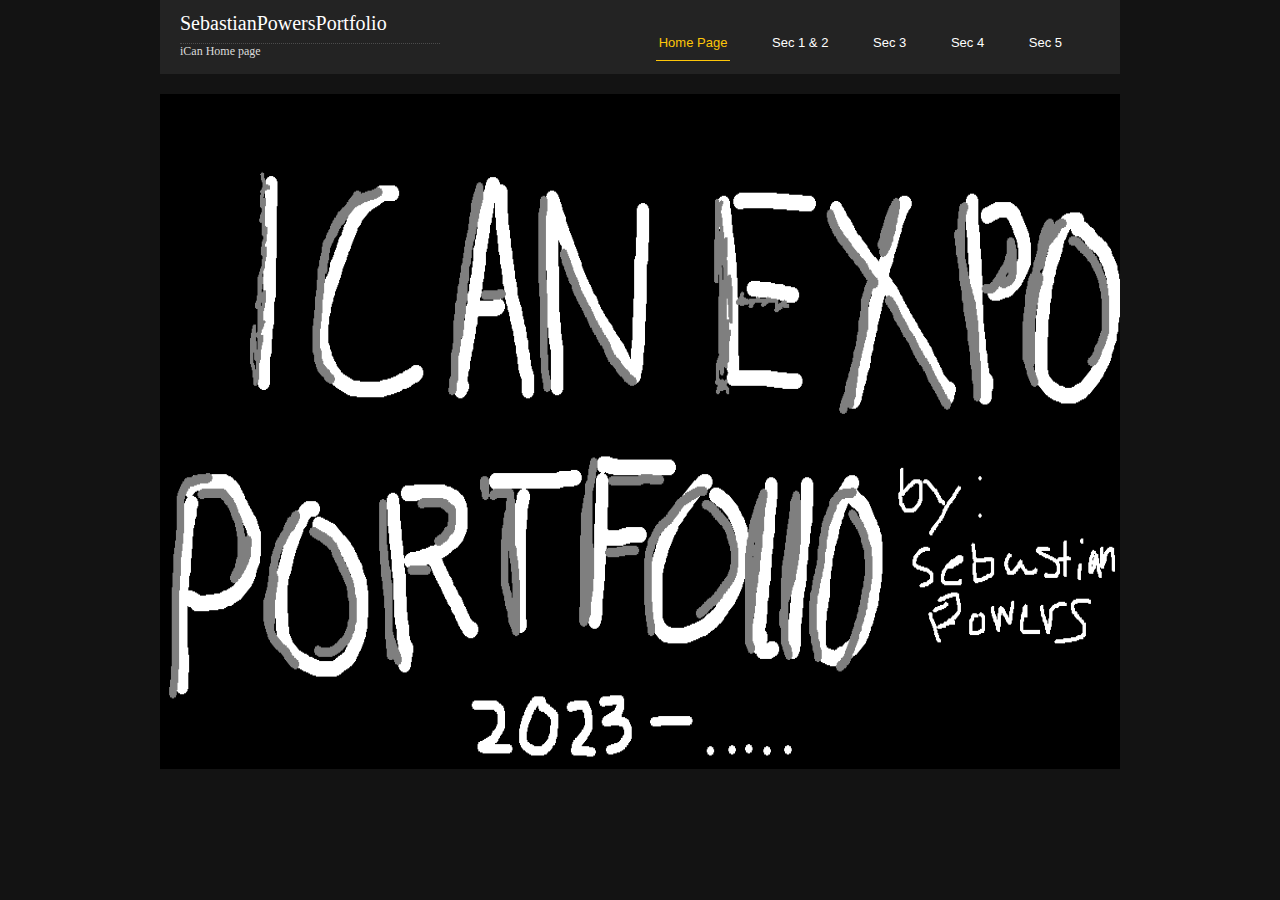
<file: mainpage.html>
<!DOCTYPE html PUBLIC "-//W3C//DTD XHTML 1.0 Transitional//EN" "http://www.w3.org/TR/xhtml1/DTD/xhtml1-transitional.dtd">
<!--
Template Name: Darkness
Author: <a href="http://www.os-templates.com/">OS Templates</a>
Author URI: http://www.os-templates.com/
Licence: Free to use under our free template licence terms
Licence URI: http://www.os-templates.com/template-terms
-->
<html xmlns="http://www.w3.org/1999/xhtml">
<head>
<title>SebastianPowersPortfolio</title>
<meta http-equiv="Content-Type" content="text/html; charset=iso-8859-1" />
<link rel="stylesheet" href="layout/styles/layout.css" type="text/css" />
</head>
<style>
  img{
    display: block;
    margin: auto;
  }
</style>
<body id="top">
<div class="wrapper">
  <div id="header">
    <div id="logo">
      <h3 style="color:white;">SebastianPowersPortfolio</h3>
      <p>iCan Home page</p>
    </div>
    <div id="topnav">
      <ul>
        <li class="active"><a href="mainpage.html">Home Page</a></li>
        <li><a href="sec1and2.html">Sec 1 & 2</a></li>
        <li><a href="sec3.html">Sec 3</a></li>
        <li><a href="">Sec 4</a></li>
        <li><a href="">Sec 5</a></li>
      </ul>
    </div>
    <br class="clear" />
  </div>
</div>
<div class="wrapper">
  <div id="latest">
    <div class="center">
          <img src="imagessec3/Portfoliohomescreen.png" width="960" height="675" style="display: inline-block;">
      </div>  
  </div>
</div>
</file>
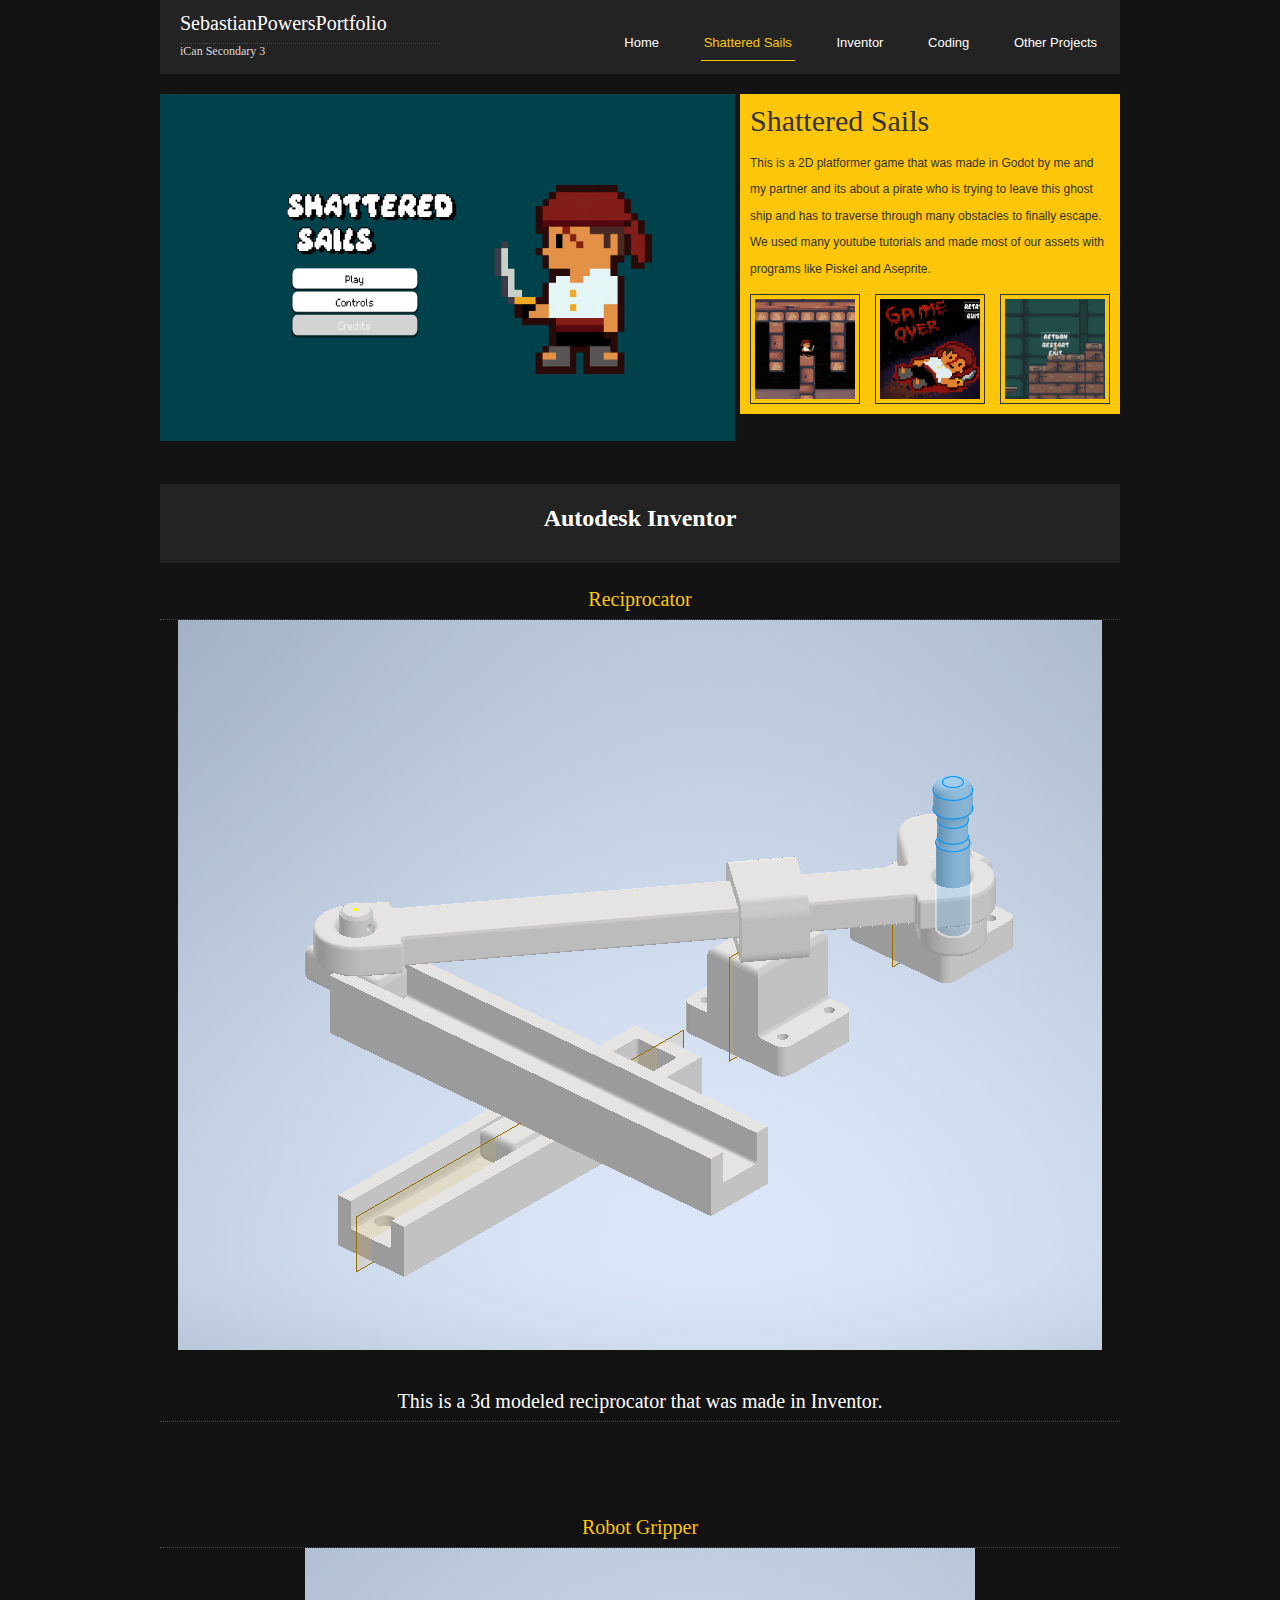
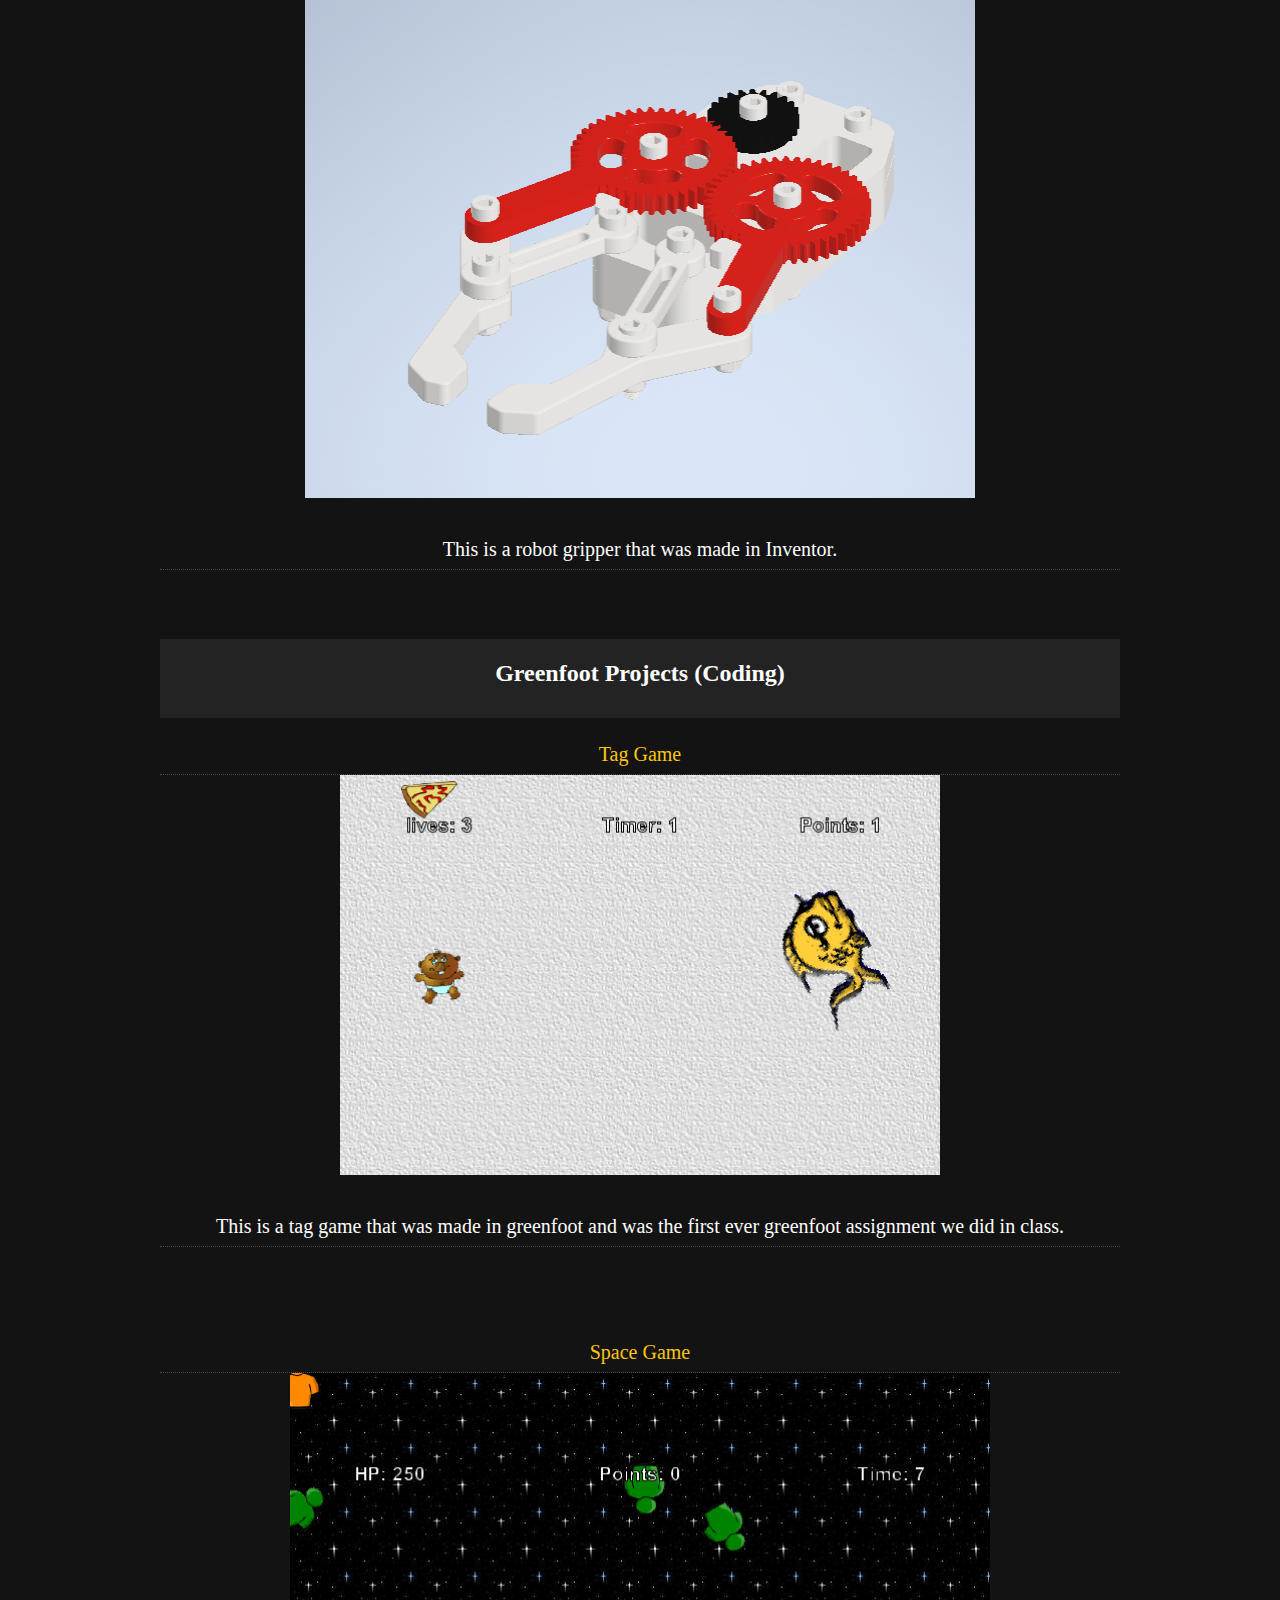
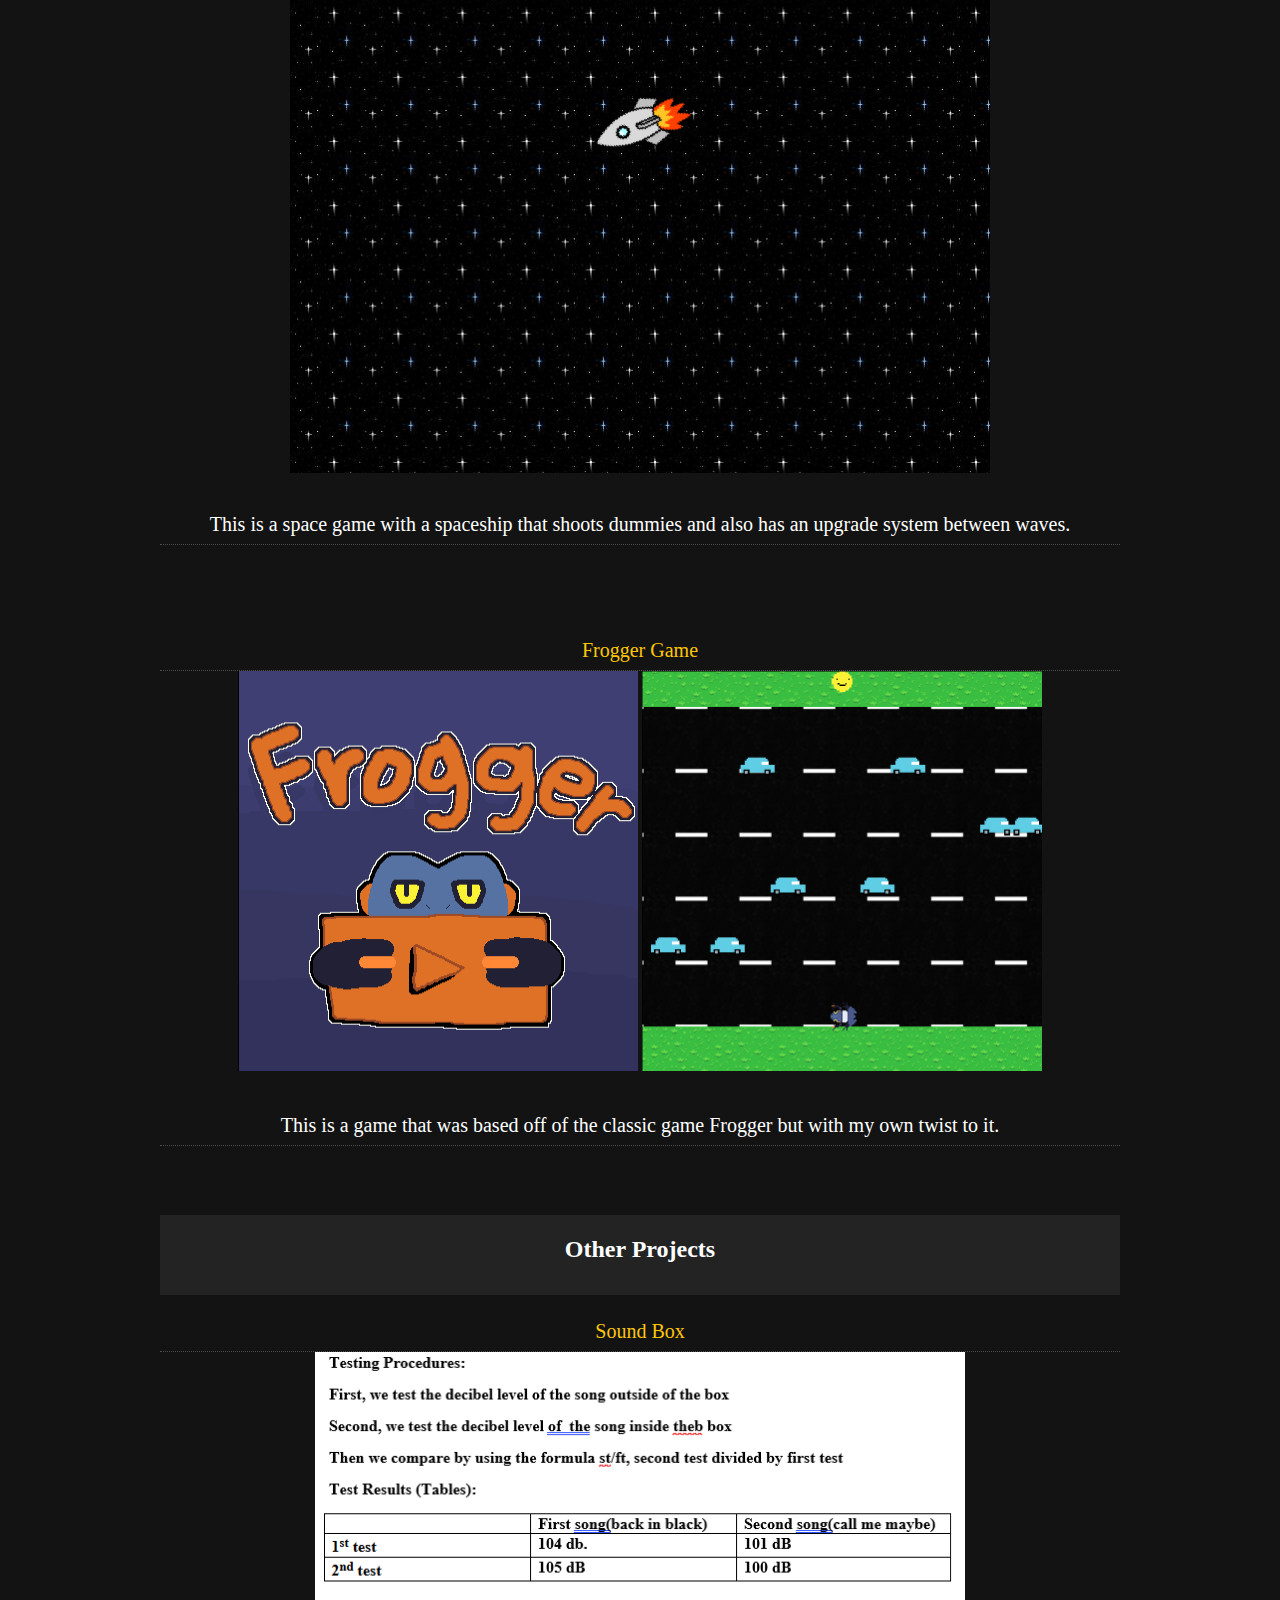
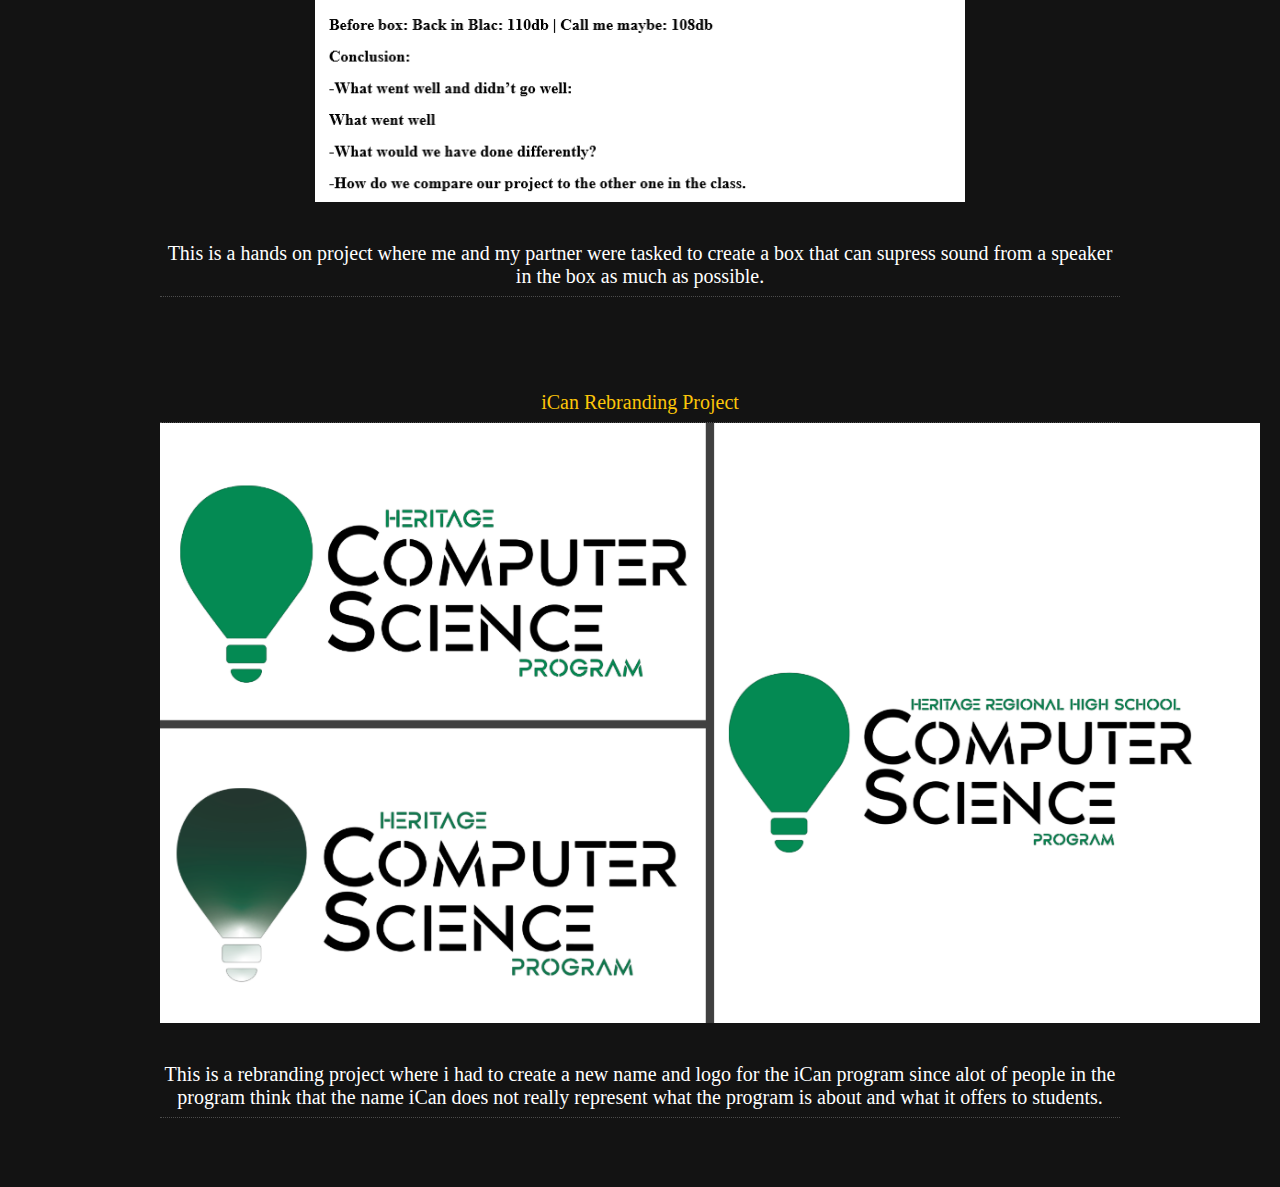
<file: sec3.html>
<!DOCTYPE html PUBLIC "-//W3C//DTD XHTML 1.0 Transitional//EN" "http://www.w3.org/TR/xhtml1/DTD/xhtml1-transitional.dtd">
<!--
Template Name: Darkness
Author: <a href="http://www.os-templates.com/">OS Templates</a>
Author URI: http://www.os-templates.com/
Licence: Free to use under our free template licence terms
Licence URI: http://www.os-templates.com/template-terms
-->
<html xmlns="http://www.w3.org/1999/xhtml">
<head>
<title>SebastianPowersPortfolio</title>
<meta http-equiv="Content-Type" content="text/html; charset=iso-8859-1" />
<link rel="stylesheet" href="layout/styles/layout.css" type="text/css" />
</head>
<style>
  img{
    display: block;
    margin: auto;
  }
</style>
<body id="top">
<div class="wrapper">
  <div id="header">
    <div id="logo">
      <h3 style="color:white;">SebastianPowersPortfolio</h3>
      <p>iCan Secondary 3</p>
    </div>
    <div id="topnav">
      <ul>
        <li><a href="index.html">Home</a></li>
        <li class="active"><a href="sec3.html">Shattered Sails</a></li>
        <li><a href="#inventor">Inventor</a></li>
        <li><a href="#coding">Coding</a></li>
        <li class="last"><a href="#otherprojects">Other Projects</a></li>
      </ul>
    </div>
    <br class="clear" />
  </div>
</div>
<div class="wrapper">
  <div id="latest">
    <div class="fl_left">
      <img src="imagessec3/shatteredsailsmainmenu.png" height="347" width="575">
    </div>
    <div class="fl_newright">
      <h2>Shattered Sails</h2>
      <p>This is a 2D platformer game that was made in Godot by me and my partner
        and its about a pirate who is trying to leave this ghost ship and has to traverse through many obstacles to finally escape.
        We used many youtube tutorials and made most of our assets with programs like Piskel and Aseprite. 
      </p>
      <ul>
        <li><a href="#"><img src="imagessec3/shatteredsailsgameplay1.png" alt="1stimage" height="100" width="100" /></a></li>
        <li><a href="#"><img src="imagessec3/shatteredsailsgameplay2.png" alt="2ndimage" height="100" width="100" /></a></li>
        <li class="last"><a href="#"><img src="imagessec3/shatteredsailsgameplay3.png" alt="3rdimage" height="100" width="100"/></a></li>
      </ul>
    </div>
    <br class="clear" />
  </div>
</div>
<br class="clear"/>
<br class="clear"/>
<br class="clear"/>
<br class="clear"/>
<br class="clear"/>


<div id="header">
  <div style="text-align: center;">
    <h1 id="inventor" style="color:white;">Autodesk Inventor</h1>
  </div>
</div>



<div class="wrapper">
  <div id="intro">
        <div class="wrapper">
          <div id="latest">
            <div class="center">
              <h1 style="color: #FDC609;">
                Reciprocator
              </h1>
                <img src="imagessec3/inventorimage1.png" width="924" height="730" style="display: inline-block;" style="width:50%;">
              </div>
              
              <div class="center">
                <h4 style="color: white;">
                  This is a 3d modeled reciprocator that was made in Inventor.
                </h4>
              </div>
              <br class="clear" />
            </div>
          </div>
    </div>
  </div>   

  <div class="wrapper">
    <div id="intro">
          <div class="wrapper">
            <div id="latest">
              <div class="center">
                <h1 style="color: #FDC609;">
                  Robot Gripper
                </h1>
                  <img src="imagessec3/inventorimage2.png" width="670" height="550" style="display: inline-block;" style="width:50%;">
                </div>
              

                <div class="center">
                  <h4 style="color: white;">
                    This is a robot gripper that was made in Inventor.
                  </h4>
                </div>
                <br class="clear" />
            </div>
          </div>
        </div>
      </div>   

<div id="header">
  <div style="text-align: center;">
    <h1 id="coding" style="color:white;">Greenfoot Projects (Coding)</h1>
  </div>
</div>



<div class="wrapper">
  <div id="intro">
        <div class="wrapper">
          <div id="latest">
            <div class="center">
              <h1 style="color: #FDC609;">
                Tag Game
              </h1>
                <img src="imagessec3/greenfootimage3.png" width="600" height="400" style="display: inline-block;" style="width:50%;">
              </div>
              
              <div class="center">
                <h4 style="color: white;">
                  This is a tag game that was made in greenfoot and was the first ever greenfoot assignment we did in class.
                </h4>
              </div>
              <br class="clear" />
            </div>
          </div>
    </div>
  </div>   

  <div class="wrapper">
    <div id="intro">
          <div class="wrapper">
            <div id="latest">
              <div class="center">
                <h1 style="color: #FDC609;">
                  Space Game
                </h1>
                  <img src="imagessec3/greenfootimage2.png" width="700" height="700" style="display: inline-block;" style="width:50%;">
                </div>
              

                <div class="center">
                  <h4 style="color: white;">
                    This is a space game with a spaceship that shoots dummies and also has an upgrade system between waves.
                  </h4>
                </div>
                <br class="clear" />
            </div>
          </div>
        </div>
      </div> 

 <div class="wrapper">
    <div id="intro">
          <div class="wrapper">
            <div id="latest">
              <div class="center">
                <h1 style="color: #FDC609;">
                  Frogger Game
                </h1>
                  <img src="imagessec3/greenfootimage1.png" width="400" height="400" style="display: inline-block;" style="width:50%;">
                  <img src="imagessec3/greenfootimage4.png" width="400" height="400" style="display: inline-block;" style="width:50%;">
                </div>
              

                <div class="center">
                  <h4 style="color: white;">
                    This is a game that was based off of the classic game Frogger but with my own twist to it.
                  </h4>
                </div>
                <br class="clear" />
            </div>
          </div>
        </div>
      </div> 

<div id="header">
  <div style="text-align: center;">
    <h1 id="otherprojects" style="color:white;">Other Projects</h1>
  </div>
</div>

 <div class="wrapper">
    <div id="intro">
          <div class="wrapper">
            <div id="latest">
              <div class="center">
                <h1 style="color: #FDC609;">
                  Sound Box
                </h1>
                  <img src="imagessec3/otherprojectsimage1.png" width="650" height="450" style="display: inline-block;" style="width:50%;">
                </div>
              

                <div class="center">
                  <h4 style="color: white;">
                    This is a hands on project where me and my partner were tasked to create a box that can supress sound from a speaker in the box as much as possible.
                  </h4>
                </div>
                <br class="clear" />
            </div>
          </div>
        </div>
      </div> 

 <div class="wrapper">
    <div id="intro">
          <div class="wrapper">
            <div id="latest">
              <div class="center">
                <h1 style="color: #FDC609;">
                  iCan Rebranding Project
                </h1>
                  <img src="imagessec3/otherprojectsimage2.png" width="1100" height="600" style="display: inline-block;" style="width:50%;">
                </div>
              

                <div class="center">
                  <h4 style="color: white;">
                    This is a rebranding project where i had to create a new name and logo for the iCan program since alot of people in the program think that the name iCan does not really
                    represent what the program is about and what it offers to students.
                  </h4>
                </div>
                <br class="clear" />
            </div>
          </div>
        </div>
      </div>
</file>
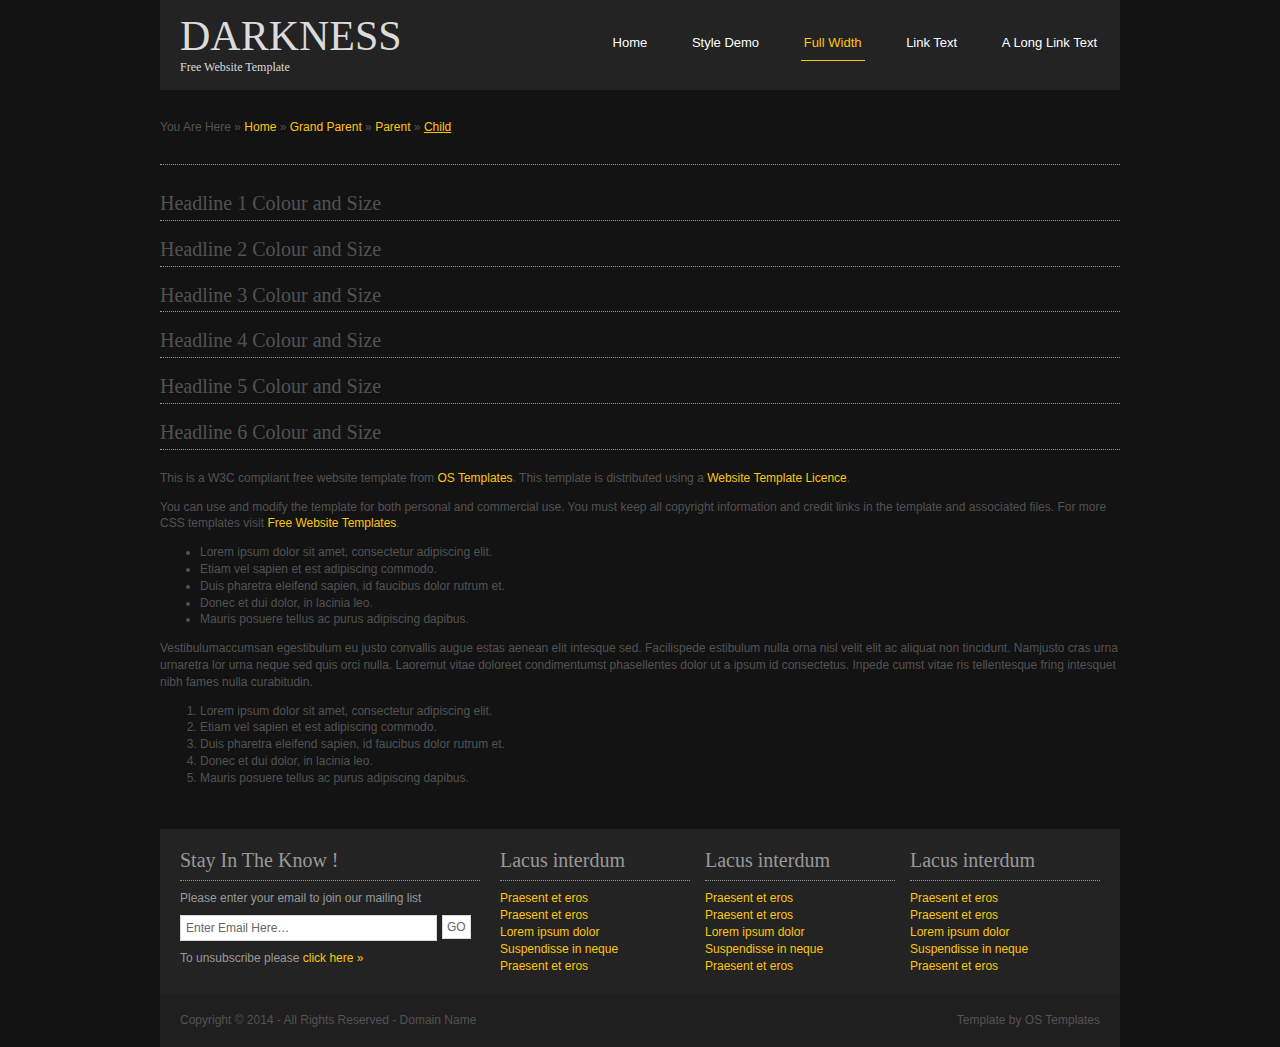
<file: pages/full-width.html>
<!DOCTYPE html PUBLIC "-//W3C//DTD XHTML 1.0 Transitional//EN" "http://www.w3.org/TR/xhtml1/DTD/xhtml1-transitional.dtd">
<!--
Template Name: Darkness
Author: <a href="http://www.os-templates.com/">OS Templates</a>
Author URI: http://www.os-templates.com/
Licence: Free to use under our free template licence terms
Licence URI: http://www.os-templates.com/template-terms
-->
<html xmlns="http://www.w3.org/1999/xhtml">
<head>
<title>Darkness | Full Width</title>
<meta http-equiv="Content-Type" content="text/html; charset=iso-8859-1" />
<link rel="stylesheet" href="../layout/styles/layout.css" type="text/css" />
</head>
<body id="top">
<div class="wrapper">
  <div id="header">
    <div id="logo">
      <h1><a href="../index.html">Darkness</a></h1>
      <p>Free Website Template</p>
    </div>
    <div id="topnav">
      <ul>
        <li><a href="../index.html">Home</a></li>
        <li><a href="style-demo.html">Style Demo</a></li>
        <li class="active"><a href="full-width.html">Full Width</a></li>
        <li><a href="#">Link Text</a></li>
        <li class="last"><a href="#">A Long Link Text</a></li>
      </ul>
    </div>
    <br class="clear" />
  </div>
</div>
<div class="wrapper">
  <div id="breadcrumb">
    <ul>
      <li class="first">You Are Here</li>
      <li>&#187;</li>
      <li><a href="#">Home</a></li>
      <li>&#187;</li>
      <li><a href="#">Grand Parent</a></li>
      <li>&#187;</li>
      <li><a href="#">Parent</a></li>
      <li>&#187;</li>
      <li class="current"><a href="#">Child</a></li>
    </ul>
  </div>
</div>
<div class="wrapper">
  <div id="container">
    <h1>Headline 1 Colour and Size</h1>
    <h2>Headline 2 Colour and Size</h2>
    <h3>Headline 3 Colour and Size</h3>
    <h4>Headline 4 Colour and Size</h4>
    <h5>Headline 5 Colour and Size</h5>
    <h6>Headline 6 Colour and Size</h6>
    <p>This is a W3C compliant free website template from <a href="http://www.os-templates.com/" title="Free Website Templates">OS Templates</a>. This template is distributed using a <a href="http://www.os-templates.com/template-terms">Website Template Licence</a>.</p>
    <p>You can use and modify the template for both personal and commercial use. You must keep all copyright information and credit links in the template and associated files. For more CSS templates visit <a href="http://www.os-templates.com/">Free Website Templates</a>.</p>
    <ul>
      <li>Lorem ipsum dolor sit amet, consectetur adipiscing elit.</li>
      <li>Etiam vel sapien et est adipiscing commodo.</li>
      <li>Duis pharetra eleifend sapien, id faucibus dolor rutrum et.</li>
      <li>Donec et dui dolor, in lacinia leo.</li>
      <li>Mauris posuere tellus ac purus adipiscing dapibus.</li>
    </ul>
    <p>Vestibulumaccumsan egestibulum eu justo convallis augue estas aenean elit intesque sed. Facilispede estibulum nulla orna nisl velit elit ac aliquat non tincidunt. Namjusto cras urna urnaretra lor urna neque sed quis orci nulla. Laoremut vitae doloreet condimentumst phasellentes dolor ut a ipsum id consectetus. Inpede cumst vitae ris tellentesque fring intesquet nibh fames nulla curabitudin.</p>
    <ol>
      <li>Lorem ipsum dolor sit amet, consectetur adipiscing elit.</li>
      <li>Etiam vel sapien et est adipiscing commodo.</li>
      <li>Duis pharetra eleifend sapien, id faucibus dolor rutrum et.</li>
      <li>Donec et dui dolor, in lacinia leo.</li>
      <li>Mauris posuere tellus ac purus adipiscing dapibus.</li>
    </ol>
  </div>
</div>
<div class="wrapper">
  <div id="footer">
    <div id="newsletter">
      <h2>Stay In The Know !</h2>
      <p>Please enter your email to join our mailing list</p>
      <form action="#" method="post">
        <fieldset>
          <legend>News Letter</legend>
          <input type="text" value="Enter Email Here&hellip;"  onfocus="this.value=(this.value=='Enter Email Here&hellip;')? '' : this.value ;" />
          <input type="submit" name="news_go" id="news_go" value="GO" />
        </fieldset>
      </form>
      <p>To unsubscribe please <a href="#">click here &raquo;</a></p>
    </div>
    <div class="footbox">
      <h2>Lacus interdum</h2>
      <ul>
        <li><a href="#">Praesent et eros</a></li>
        <li><a href="#">Praesent et eros</a></li>
        <li><a href="#">Lorem ipsum dolor</a></li>
        <li><a href="#">Suspendisse in neque</a></li>
        <li class="last"><a href="#">Praesent et eros</a></li>
      </ul>
    </div>
    <div class="footbox">
      <h2>Lacus interdum</h2>
      <ul>
        <li><a href="#">Praesent et eros</a></li>
        <li><a href="#">Praesent et eros</a></li>
        <li><a href="#">Lorem ipsum dolor</a></li>
        <li><a href="#">Suspendisse in neque</a></li>
        <li class="last"><a href="#">Praesent et eros</a></li>
      </ul>
    </div>
    <div class="footbox">
      <h2>Lacus interdum</h2>
      <ul>
        <li><a href="#">Praesent et eros</a></li>
        <li><a href="#">Praesent et eros</a></li>
        <li><a href="#">Lorem ipsum dolor</a></li>
        <li><a href="#">Suspendisse in neque</a></li>
        <li class="last"><a href="#">Praesent et eros</a></li>
      </ul>
    </div>
    <br class="clear" />
  </div>
</div>
<div class="wrapper">
  <div id="copyright">
    <p class="fl_left">Copyright &copy; 2014 - All Rights Reserved - <a href="#">Domain Name</a></p>
    <p class="fl_right">Template by <a target="_blank" href="http://www.os-templates.com/" title="Free Website Templates">OS Templates</a></p>
    <br class="clear" />
  </div>
</div>
</body>
</html>
</file>
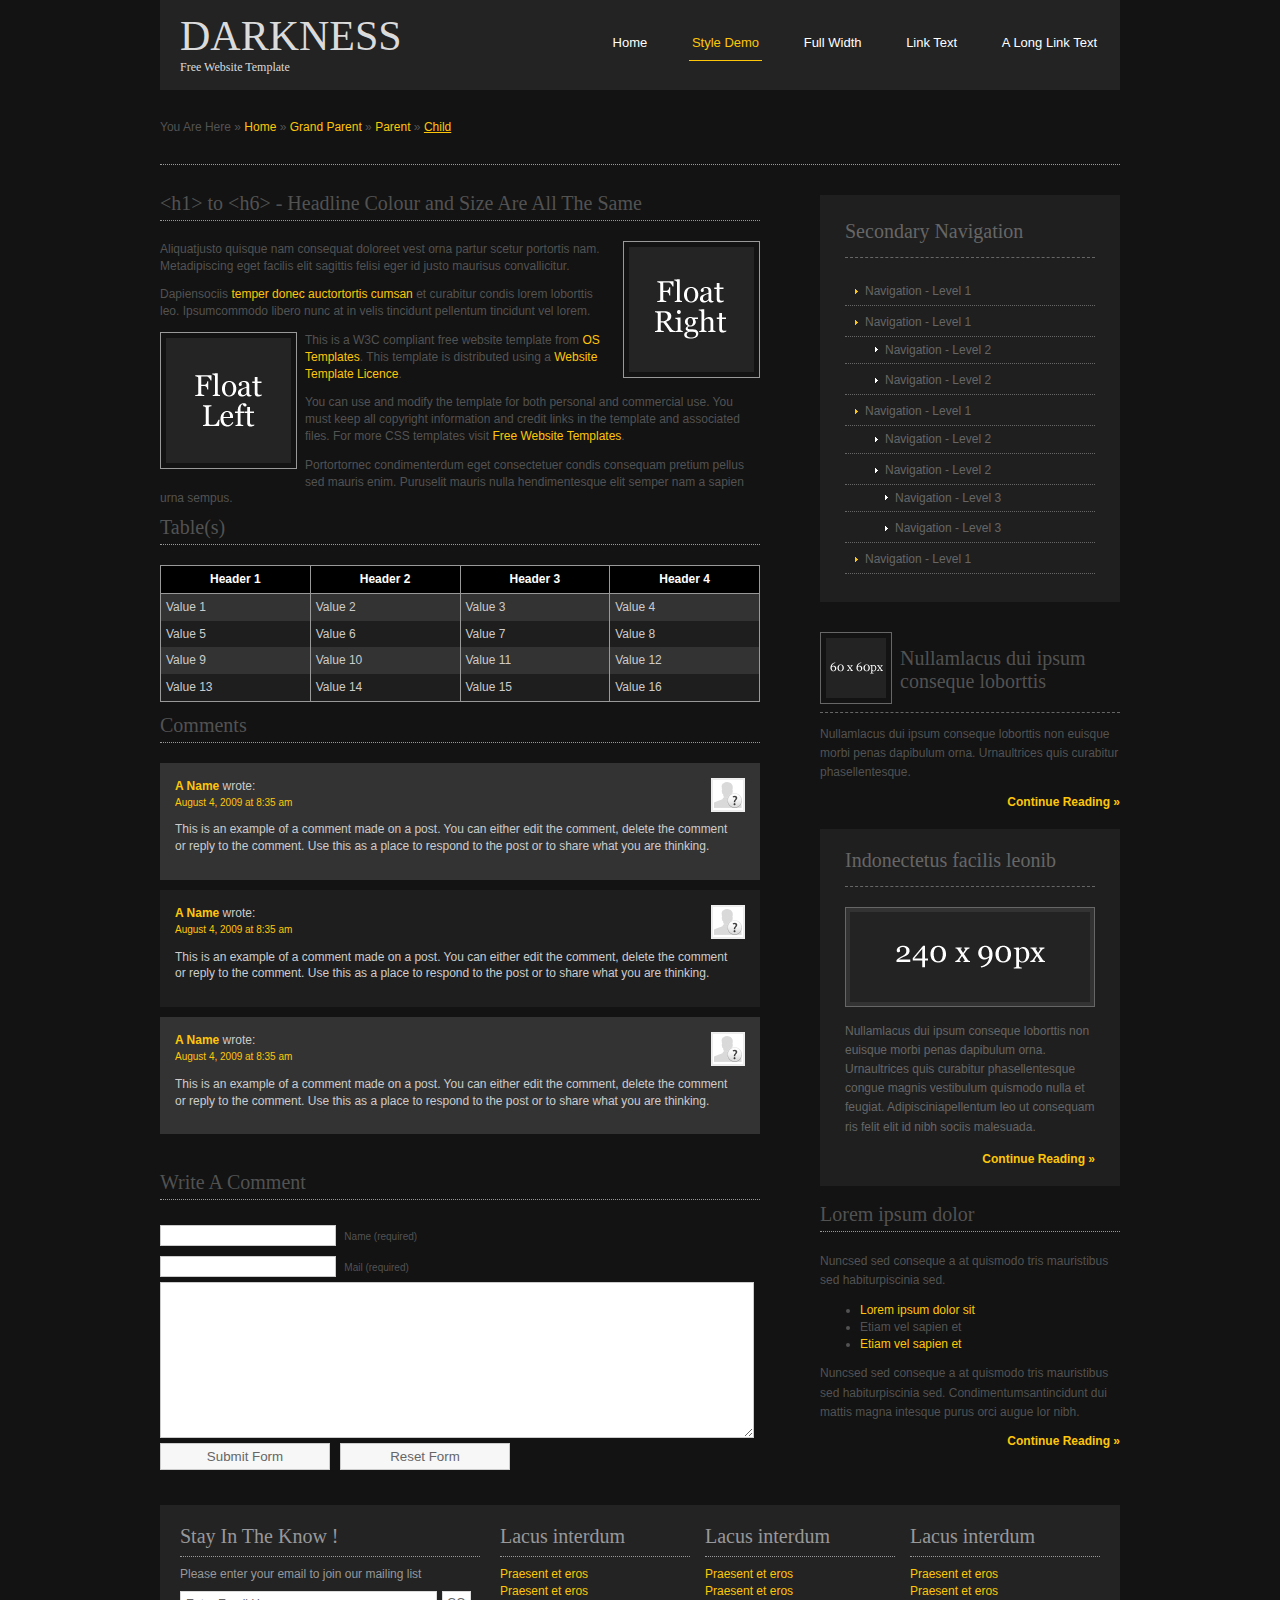
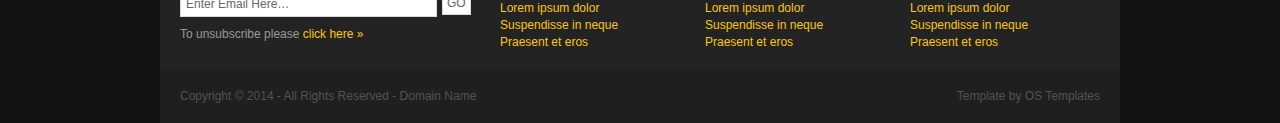
<file: pages/style-demo.html>
<!DOCTYPE html PUBLIC "-//W3C//DTD XHTML 1.0 Transitional//EN" "http://www.w3.org/TR/xhtml1/DTD/xhtml1-transitional.dtd">
<!--
Template Name: Darkness
Author: <a href="http://www.os-templates.com/">OS Templates</a>
Author URI: http://www.os-templates.com/
Licence: Free to use under our free template licence terms
Licence URI: http://www.os-templates.com/template-terms
-->
<html xmlns="http://www.w3.org/1999/xhtml">
<head>
<title>Darkness | Style Demo</title>
<meta http-equiv="Content-Type" content="text/html; charset=iso-8859-1" />
<link rel="stylesheet" href="../layout/styles/layout.css" type="text/css" />
</head>
<body id="top">
<div class="wrapper">
  <div id="header">
    <div id="logo">
      <h1><a href="../index.html">Darkness</a></h1>
      <p>Free Website Template</p>
    </div>
    <div id="topnav">
      <ul>
        <li><a href="../index.html">Home</a></li>
        <li class="active"><a href="style-demo.html">Style Demo</a></li>
        <li><a href="full-width.html">Full Width</a></li>
        <li><a href="#">Link Text</a></li>
        <li class="last"><a href="#">A Long Link Text</a></li>
      </ul>
    </div>
    <br class="clear" />
  </div>
</div>
<div class="wrapper">
  <div id="breadcrumb">
    <ul>
      <li class="first">You Are Here</li>
      <li>&#187;</li>
      <li><a href="#">Home</a></li>
      <li>&#187;</li>
      <li><a href="#">Grand Parent</a></li>
      <li>&#187;</li>
      <li><a href="#">Parent</a></li>
      <li>&#187;</li>
      <li class="current"><a href="#">Child</a></li>
    </ul>
  </div>
</div>
<div class="wrapper">
  <div id="container">
    <div id="content">
      <h1>&lt;h1&gt; to &lt;h6&gt; - Headline Colour and Size Are All The Same</h1>
      <img class="imgr" src="../images/demo/imgr.gif" alt="" width="125" height="125" />
      <p>Aliquatjusto quisque nam consequat doloreet vest orna partur scetur portortis nam. Metadipiscing eget facilis elit sagittis felisi eger id justo maurisus convallicitur.</p>
      <p>Dapiensociis <a href="#">temper donec auctortortis cumsan</a> et curabitur condis lorem loborttis leo. Ipsumcommodo libero nunc at in velis tincidunt pellentum tincidunt vel lorem.</p>
      <img class="imgl" src="../images/demo/imgl.gif" alt="" width="125" height="125" />
      <p>This is a W3C compliant free website template from <a href="http://www.os-templates.com/" title="Free Website Templates">OS Templates</a>. This template is distributed using a <a href="http://www.os-templates.com/template-terms">Website Template Licence</a>.</p>
      <p>You can use and modify the template for both personal and commercial use. You must keep all copyright information and credit links in the template and associated files. For more CSS templates visit <a href="http://www.os-templates.com/">Free Website Templates</a>.</p>
      <p>Portortornec condimenterdum eget consectetuer condis consequam pretium pellus sed mauris enim. Puruselit mauris nulla hendimentesque elit semper nam a sapien urna sempus.</p>
      <h2>Table(s)</h2>
      <table summary="Summary Here" cellpadding="0" cellspacing="0">
        <thead>
          <tr>
            <th>Header 1</th>
            <th>Header 2</th>
            <th>Header 3</th>
            <th>Header 4</th>
          </tr>
        </thead>
        <tbody>
          <tr class="light">
            <td>Value 1</td>
            <td>Value 2</td>
            <td>Value 3</td>
            <td>Value 4</td>
          </tr>
          <tr class="dark">
            <td>Value 5</td>
            <td>Value 6</td>
            <td>Value 7</td>
            <td>Value 8</td>
          </tr>
          <tr class="light">
            <td>Value 9</td>
            <td>Value 10</td>
            <td>Value 11</td>
            <td>Value 12</td>
          </tr>
          <tr class="dark">
            <td>Value 13</td>
            <td>Value 14</td>
            <td>Value 15</td>
            <td>Value 16</td>
          </tr>
        </tbody>
      </table>
      <div id="comments">
        <h2>Comments</h2>
        <ul class="commentlist">
          <li class="comment_odd">
            <div class="author"><img class="avatar" src="../images/demo/avatar.gif" width="32" height="32" alt="" /><span class="name"><a href="#">A Name</a></span> <span class="wrote">wrote:</span></div>
            <div class="submitdate"><a href="#">August 4, 2009 at 8:35 am</a></div>
            <p>This is an example of a comment made on a post. You can either edit the comment, delete the comment or reply to the comment. Use this as a place to respond to the post or to share what you are thinking.</p>
          </li>
          <li class="comment_even">
            <div class="author"><img class="avatar" src="../images/demo/avatar.gif" width="32" height="32" alt="" /><span class="name"><a href="#">A Name</a></span> <span class="wrote">wrote:</span></div>
            <div class="submitdate"><a href="#">August 4, 2009 at 8:35 am</a></div>
            <p>This is an example of a comment made on a post. You can either edit the comment, delete the comment or reply to the comment. Use this as a place to respond to the post or to share what you are thinking.</p>
          </li>
          <li class="comment_odd">
            <div class="author"><img class="avatar" src="../images/demo/avatar.gif" width="32" height="32" alt="" /><span class="name"><a href="#">A Name</a></span> <span class="wrote">wrote:</span></div>
            <div class="submitdate"><a href="#">August 4, 2009 at 8:35 am</a></div>
            <p>This is an example of a comment made on a post. You can either edit the comment, delete the comment or reply to the comment. Use this as a place to respond to the post or to share what you are thinking.</p>
          </li>
        </ul>
      </div>
      <h2>Write A Comment</h2>
      <div id="respond">
        <form action="#" method="post">
          <p>
            <input type="text" name="name" id="name" value="" size="22" />
            <label for="name"><small>Name (required)</small></label>
          </p>
          <p>
            <input type="text" name="email" id="email" value="" size="22" />
            <label for="email"><small>Mail (required)</small></label>
          </p>
          <p>
            <textarea name="comment" id="comment" cols="100%" rows="10"></textarea>
            <label for="comment" style="display:none;"><small>Comment (required)</small></label>
          </p>
          <p>
            <input name="submit" type="submit" id="submit" value="Submit Form" />
            &nbsp;
            <input name="reset" type="reset" id="reset" tabindex="5" value="Reset Form" />
          </p>
        </form>
      </div>
    </div>
    <div id="column">
      <div class="subnav">
        <h2>Secondary Navigation</h2>
        <ul>
          <li><a href="#">Navigation - Level 1</a></li>
          <li><a href="#">Navigation - Level 1</a>
            <ul>
              <li><a href="#">Navigation - Level 2</a></li>
              <li><a href="#">Navigation - Level 2</a></li>
            </ul>
          </li>
          <li><a href="#">Navigation - Level 1</a>
            <ul>
              <li><a href="#">Navigation - Level 2</a></li>
              <li><a href="#">Navigation - Level 2</a>
                <ul>
                  <li><a href="#">Navigation - Level 3</a></li>
                  <li><a href="#">Navigation - Level 3</a></li>
                </ul>
              </li>
            </ul>
          </li>
          <li><a href="#">Navigation - Level 1</a></li>
        </ul>
      </div>
      <div class="holder">
        <h2 class="title"><img src="../images/demo/60x60.gif" alt="" />Nullamlacus dui ipsum conseque loborttis</h2>
        <p>Nullamlacus dui ipsum conseque loborttis non euisque morbi penas dapibulum orna. Urnaultrices quis curabitur phasellentesque.</p>
        <p class="readmore"><a href="#">Continue Reading &raquo;</a></p>
      </div>
      <div id="featured">
        <ul>
          <li>
            <h2>Indonectetus facilis leonib</h2>
            <p class="imgholder"><img src="../images/demo/240x90.gif" alt="" /></p>
            <p>Nullamlacus dui ipsum conseque loborttis non euisque morbi penas dapibulum orna. Urnaultrices quis curabitur phasellentesque congue magnis vestibulum quismodo nulla et feugiat. Adipisciniapellentum leo ut consequam ris felit elit id nibh sociis malesuada.</p>
            <p class="readmore"><a href="#">Continue Reading &raquo;</a></p>
          </li>
        </ul>
      </div>
      <div class="holder">
        <h2>Lorem ipsum dolor</h2>
        <p>Nuncsed sed conseque a at quismodo tris mauristibus sed habiturpiscinia sed.</p>
        <ul>
          <li><a href="#">Lorem ipsum dolor sit</a></li>
          <li>Etiam vel sapien et</li>
          <li><a href="#">Etiam vel sapien et</a></li>
        </ul>
        <p>Nuncsed sed conseque a at quismodo tris mauristibus sed habiturpiscinia sed. Condimentumsantincidunt dui mattis magna intesque purus orci augue lor nibh.</p>
        <p class="readmore"><a href="#">Continue Reading &raquo;</a></p>
      </div>
    </div>
    <br class="clear" />
  </div>
</div>
<div class="wrapper">
  <div id="footer">
    <div id="newsletter">
      <h2>Stay In The Know !</h2>
      <p>Please enter your email to join our mailing list</p>
      <form action="#" method="post">
        <fieldset>
          <legend>News Letter</legend>
          <input type="text" value="Enter Email Here&hellip;"  onfocus="this.value=(this.value=='Enter Email Here&hellip;')? '' : this.value ;" />
          <input type="submit" name="news_go" id="news_go" value="GO" />
        </fieldset>
      </form>
      <p>To unsubscribe please <a href="#">click here &raquo;</a></p>
    </div>
    <div class="footbox">
      <h2>Lacus interdum</h2>
      <ul>
        <li><a href="#">Praesent et eros</a></li>
        <li><a href="#">Praesent et eros</a></li>
        <li><a href="#">Lorem ipsum dolor</a></li>
        <li><a href="#">Suspendisse in neque</a></li>
        <li class="last"><a href="#">Praesent et eros</a></li>
      </ul>
    </div>
    <div class="footbox">
      <h2>Lacus interdum</h2>
      <ul>
        <li><a href="#">Praesent et eros</a></li>
        <li><a href="#">Praesent et eros</a></li>
        <li><a href="#">Lorem ipsum dolor</a></li>
        <li><a href="#">Suspendisse in neque</a></li>
        <li class="last"><a href="#">Praesent et eros</a></li>
      </ul>
    </div>
    <div class="footbox">
      <h2>Lacus interdum</h2>
      <ul>
        <li><a href="#">Praesent et eros</a></li>
        <li><a href="#">Praesent et eros</a></li>
        <li><a href="#">Lorem ipsum dolor</a></li>
        <li><a href="#">Suspendisse in neque</a></li>
        <li class="last"><a href="#">Praesent et eros</a></li>
      </ul>
    </div>
    <br class="clear" />
  </div>
</div>
<div class="wrapper">
  <div id="copyright">
    <p class="fl_left">Copyright &copy; 2014 - All Rights Reserved - <a href="#">Domain Name</a></p>
    <p class="fl_right">Template by <a target="_blank" href="http://www.os-templates.com/" title="Free Website Templates">OS Templates</a></p>
    <br class="clear" />
  </div>
</div>
</body>
</html>
</file>
<file: layout/styles/layout.css>
@charset "utf-8";
/*
Template Name: Darkness
Author: <a href="http://www.os-templates.com/">OS Templates</a>
Author URI: http://www.os-templates.com/
Licence: Free to use under our free template licence terms
Licence URI: http://www.os-templates.com/template-terms
File: Layout CSS
*/

@import url("navi.css");
@import url("forms.css");
@import url("tables.css");

html{overflow-y:scroll;}
body{margin:0; padding:0; font-size:12px; font-family:verdana, Arial, Helvetica, sans-serif; color:#525252; background-color:#131313;}

.justify{text-align:justify;}
.bold{font-weight:bold;}
.center{text-align:center;}
.right{text-align:right;}
.nostart{margin:0; padding:0; list-style-type:none;}

.clear{clear:both;}
br.clear{clear:both; margin-top:-15px;}

a{outline:none; text-decoration:none;}

.fl_left, .imgl{float:left;}
.fl_right, .imgr{float:right;}

img{display:block; margin:0; padding:0; border:0;}
.imgl, .imgr{border:1px solid #999999; padding:5px;}
.imgl{margin:0 8px 8px 0; clear:left;}
.imgr{margin:0 0 8px 8px; clear:right;}


  img {
    display: block;
    margin-left: auto;
    margin-right: auto;
    }

/* ----------------------------------------------Wrapper------------------------------------- */

div.wrapper{display:block; width:100%; margin:0; padding:0; text-align:left;}
div.wrapper h1, div.wrapper h2, div.wrapper h3, div.wrapper h4, div.wrapper h5, div.wrapper h6{margin:0; padding:0 0 8px 0; font-size:20px; font-weight:normal; font-family:Georgia, "Times New Roman", Times, serif; border-bottom:1px dotted #4C4C4C;}

/* ----------------------------------------------Generalise------------------------------------- */

#header, #intro, #latest, #breadcrumb, #container, #footer, #copyright{display:block; position:relative; width:960px; margin:0 auto;}

/* ----------------------------------------------Header------------------------------------- */

#header{display:block; position:relative; width:920px; margin:0 auto; padding:5px 20px 15px 20px; color:#DBDBDB; background-color:#232323; font-family:Georgia, "Times New Roman", Times, serif;}
#header #logo{display:block; float:left; width:260px; margin-top:7px;}
#header #logo h1, #header #logo p{margin:0; padding:0; line-height:normal;}
#header #logo h1{margin:0; padding:0; font-size:42px; border:none; text-transform:uppercase;}
#header h1 a{color:#DBDBDB; background-color:#232323;}

/* ----------------------------------------------BreadCrumb------------------------------------- */

#breadcrumb{padding:30px 0; border-bottom:1px dotted #999999;}
#breadcrumb a{color:#FDC609; background-color:#131313;}
#breadcrumb ul{margin:0; padding:0; list-style:none;}
#breadcrumb ul li{display:inline;}
#breadcrumb ul li.current a{text-decoration:underline;}

/* ----------------------------------------------Latest------------------------------------- */

#latest{padding:20px 0 0 0;}
#latest .fl_left{display:block; float:left; width:575px; height:300px;}
#latest .fl_right{display:block; float:right; width:360px; height:280px; padding:10px; color:#333333; background-color:#FDC609;}
#latest .fl_right h2, #latest .fl_right p{margin:0 0 12px 0; padding:0; border:none; line-height:normal;}
#latest .fl_right h2{font-size:30px;}
#latest .fl_right p{line-height:2.2em;}
#latest .fl_right ul{margin:0; padding:0; list-style:none;}
#latest ul li{display:block; float:left; width:100px; height:100px; margin:0 15px 0 0; padding:4px; border:1px solid #333333;}
#latest ul li.last{margin-right:0;}
#latest .fl_newright{display:block; float:right; width:360px; height: 140pxpx; padding:10px; color:#333333; background-color:#FDC609;}
#latest .fl_newright h2, #latest .fl_newright p{margin:0 0 12px 0; padding:0; border:none; line-height:normal;}
#latest .fl_newright h2{font-size:30px;}
#latest .fl_newright p{line-height:2.2em;}
#latest .fl_newright ul{margin:0; padding:0; list-style:none;}

/* ----------------------------------------------Intro------------------------------------- */

#intro{padding:25px 0 15px 0;}
#intro ul{margin:0; padding:0; list-style:none;}
#intro li{display:block; float:left; width:300px; margin:0 30px 0 0; padding:0;}
#intro li.last{margin-right:0;}
#intro h2, #intro p, #intro img, #intro div{margin:0 0 20px 0; padding:0;}
#intro h2{padding-bottom:8px; color:#FFFFFF; background-color:#131313;}
#intro div.imgholder{display:block; width:300px;}
#intro div.imgholder img{margin:0; padding:0; border:none;}
#intro p.readmore{margin:0;}
#intro p.readmore a{padding:5px 15px; font-weight:bold; color:#FDC609; background-color:#1E1E1E;}

/* ----------------------------------------------Content------------------------------------- */

#container{padding:30px 0; line-height:1.4em; color:#525252; background-color:#131313;}
#container a{color:#FDC609; background-color:#131313;}
#container h1, #container h2, #container h3, #container h4, #container h5, #container h6{margin-bottom:20px; padding-bottom:8px; border-bottom:1px dotted #999999;}
#content{display:block; float:left; width:600px;}

/* Comments */

#comments{margin-bottom:40px;}
#comments .commentlist{margin:0; padding:0;}
#comments .commentlist ul{margin:0; padding:0; list-style:none;}
#comments .commentlist li.comment_odd, #comments .commentlist li.comment_even{margin:0 0 10px 0; padding:15px; list-style:none;}
#comments .commentlist li.comment_odd{color:#CCCCCC; background-color:#333333;}
#comments .commentlist li.comment_odd a{color:#FDC609; background-color:#333333;}
#comments .commentlist li.comment_even{color:#CCCCCC; background-color:#1E1E1E;}
#comments .commentlist li.comment_even a{color:#FDC609; background-color:#1E1E1E;}
#comments .commentlist .author .name{font-weight:bold;}
#comments .commentlist .submitdate{font-size:smaller;}
#comments .commentlist p{margin:10px 5px 10px 0; padding:0; font-weight:normal; text-transform:none;}
#comments .commentlist li .avatar{float:right; border:1px solid #EEEEEE; margin:0 0 0 10px;}

/* ----------------------------------------------Column------------------------------------- */

#column{display:block; float:right; width:300px;}
.flickrbox ul{margin:0; padding:0; list-style:none;}
.flickrbox li{display:block; float:left; width:80px; height:80px; margin:0 15px 15px 0; padding:4px; border:1px solid #666666;}
.flickrbox li.last{margin-right:0;}
#column .holder, #column #featured{display:block; width:300px; margin-bottom:20px;}
#column .holder p{line-height:1.6em;}
#column h2{font-size:20px;}
#column .holder h2.title{display:block; width:100%; height:65px; margin:0; padding:15px 0 0 0; font-size:20px; line-height:normal; border-bottom:1px dashed #666666;}
#column .holder h2.title img{float:left; margin:-15px 8px 0 0; padding:5px; border:1px solid #666666;}
#column .holder p.readmore{display:block; width:100%; font-weight:bold; text-align:right; line-height:normal;}
#column div.imgholder{display:block; width:290px; margin:0 0 10px 0; padding:4px; border:1px solid #666666;}

/* Featured Block */

#column #featured a{color:#FDC609; background-color:#1F1F1F;}
#column #featured ul, #column #featured h2, #column #featured p{margin:0; padding:0; list-style:none;}
#column #featured li{display:block; width:250px; margin:0; padding:20px 25px; color:#666666; background-color:#1F1F1F;}
#column #featured li p{line-height:1.6em;}
#column #featured li p.imgholder{display:block; width:240px; height:90px; margin:20px 0 15px 0; padding:4px; color:#666666; background-color:#333333; border:1px solid #666666;}
#column #featured li h2{margin:0; padding:0 0 14px 0; font-size:20px; font-weight:normal; font-family:Georgia, "Times New Roman", Times, serif; color:#666666; background-color:#1F1F1F; line-height:normal; border-bottom:1px dashed #666666;}
#column #featured p.readmore{display:block; width:100%; margin-top:15px; font-weight:bold; text-align:right; line-height:normal;}
#column #latestnews{display:block; width:100%; margin:0; padding:0; list-style:none;}
#column #latestnews li{display:block; margin:0 0 20px 0; padding:0 0 15px 0; border-bottom:1px dotted #999999;}
#column #latestnews li.last{margin-bottom:0;}
#column #latestnews p{margin:0 0 5px 0; padding:0;}
#column #latestnews p.readmore{margin:0; padding:0;}
#column #latestnews .imgl{margin:0 10px 10px 0; padding:4px;}

/* ----------------------------------------------Footer------------------------------------- */

#footer{display:block; position:relative; width:920px; margin:0 auto; padding:20px; color:#98989A; background-color:#232323;}
#footer a{color:#FDC609; background-color:#232323;}
#footer h2{margin-bottom:10px; border-bottom-color:#98989A;}
#footer p, #footer ul, #footer a{margin:0; padding:0; font-weight:normal; list-style:none; line-height:normal;}
#footer .footbox{display:block; float:right; width:190px; margin:0 0 0 15px; padding:0;}
#footer li{margin-bottom:3px;}
#footer .last{margin:0;}
#newsletter{display:block; float:left; width:300px;}

/* ----------------------------------------------Copyright------------------------------------- */

#copyright{display:block; position:relative; width:920px; margin:0 auto; padding:20px; color:#525252; background-color:#1F1F1F;}
#copyright a{color:#525252; background-color:#1F1F1F;}
#copyright p{margin:0; padding:0;}
</file>
